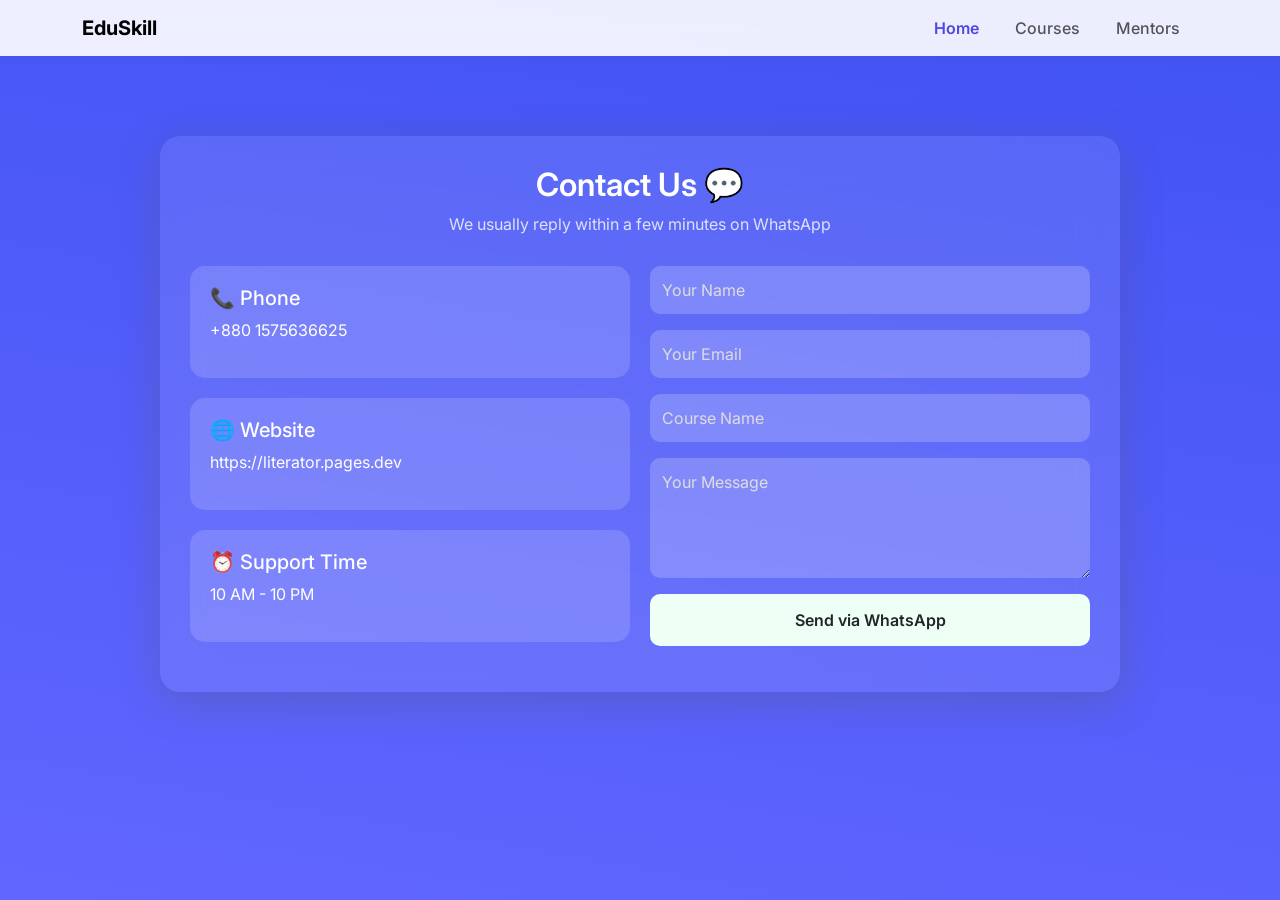
<file: contacts.html>
<!DOCTYPE html>
<html lang="en">
<head>
<meta charset="UTF-8">
<meta name="viewport" content="width=device-width, initial-scale=1.0">
<title>Contact Us</title>

<!-- Google Font -->
<link href="https://fonts.googleapis.com/css2?family=Inter:wght@300;400;600&display=swap" rel="stylesheet">

<!-- Bootstrap -->
<link href="https://cdn.jsdelivr.net/npm/bootstrap@5.3.2/dist/css/bootstrap.min.css" rel="stylesheet">

<style>

body{
  font-family: 'Inter', sans-serif;
  background: linear-gradient(190deg,#4153f4,#6166ff);
  min-height:100vh;
}

/* NAVBAR (UNCHANGED STYLE) */
.main-navbar{
  backdrop-filter:blur(10px);
  background:rgba(255,255,255,0.9);
  box-shadow:0 2px 10px rgba(0,0,0,0.05);
}

.nav-link{
  font-weight:500;
  margin:0 10px;
  position:relative;
}

.nav-link::after{
  content:"";
  position:absolute;
  width:0;
  height:2px;
  background:#4f46e5;
  left:0;
  bottom:0;
  transition:0.3s;
}

.nav-link:hover::after{
  width:100%;
}

.nav-link.active{
  color:#4f46e5 !important;
  font-weight:600;
}

/* NEW CONTACT DESIGN */
.contact-wrapper{
  max-width:1000px;
  margin:60px auto;
  padding:20px;
}

/* GLASS CARD */
.contact-card{
  backdrop-filter:blur(20px);
  background:rgba(255,255,255,0.1);
  border-radius:20px;
  padding:30px;
  box-shadow:0 10px 40px rgba(89, 87, 87, 0.3);
  color:#fff;
}

/* TITLE */
.contact-title{
  text-align:center;
  margin-bottom:30px;
}

.contact-title h2{
  font-size:32px;
  font-weight:600;
}

.contact-title p{
  opacity:0.8;
}

/* INFO BOX */
.info-box{
  background:rgba(255,255,255,0.15);
  padding:20px;
  border-radius:15px;
  margin-bottom:20px;
}

/* FORM */
.form-control{
  background:rgba(255,255,255,0.2);
  border:none;
  color:#fff;
  padding:12px;
  border-radius:10px;
}

.form-control::placeholder{
  color:#ddd;
}

.form-control:focus{
  box-shadow:none;
  background:rgba(255,255,255,0.25);
}

/* BUTTON */
.btn-send{
  background:#eefff5;
  border:none;
  padding:14px;
  border-radius:10px;
  font-weight:600;
  transition:0.3s;
}

.btn-send:hover{
  background:#2fff85;
}

/* GRID */
.contact-grid{
  display:grid;
  grid-template-columns:1fr 1fr;
  gap:20px;
}

/* MOBILE */
@media(max-width:768px){
  .contact-grid{
    grid-template-columns:1fr;
  }
}

</style>
</head>

<body>

<!-- NAVBAR -->
<nav class="navbar navbar-expand-lg main-navbar sticky-top">
<div class="container">

<a class="navbar-brand fw-bold" href="index.html">EduSkill</a>

<button class="navbar-toggler" type="button" data-bs-toggle="collapse" data-bs-target="#menu">
<span class="navbar-toggler-icon"></span>
</button>

<div class="collapse navbar-collapse" id="menu">
<ul class="navbar-nav ms-auto align-items-lg-center">

<li class="nav-item">
<a class="nav-link active" href="index.html">Home</a>
</li>

<li class="nav-item">
<a class="nav-link" href="courses.html">Courses</a>
</li>

<li class="nav-item">
<a class="nav-link" href="mentors.html">Mentors</a>
</li>

</ul>
</div>

</div>
</nav>

<!-- CONTACT -->
<div class="contact-wrapper">

<div class="contact-card">

<div class="contact-title">
<h2>Contact Us 💬</h2>
<p>We usually reply within a few minutes on WhatsApp</p>
</div>

<div class="contact-grid">

<!-- LEFT INFO -->
<div>

<div class="info-box">
<h5>📞 Phone</h5>
<p>+880 1575636625</p>
</div>

<div class="info-box">
<h5>🌐 Website</h5>
<p>https://literator.pages.dev</p>
</div>

<div class="info-box">
<h5>⏰ Support Time</h5>
<p>10 AM - 10 PM</p>
</div>

</div>

<!-- RIGHT FORM -->
<div>

<form id="contactForm">

<input type="text" name="name" class="form-control mb-3" placeholder="Your Name" required>

<input type="email" name="email" class="form-control mb-3" placeholder="Your Email" required>

<input type="text" name="course" class="form-control mb-3" placeholder="Course Name">

<textarea name="message" class="form-control mb-3" placeholder="Your Message" rows="4" required></textarea>

<button class="btn btn-send w-100">Send via WhatsApp</button>

</form>

</div>

</div>

</div>

</div>

<!-- JS -->
<script>

const form = document.getElementById('contactForm');

form.addEventListener('submit', function(e){
  e.preventDefault();

  const name = form.name.value.trim();
  const email = form.email.value.trim();
  const course = form.course.value.trim();
  const message = form.message.value.trim();

  if(!name || !email || !message){
    alert('Please fill all required fields');
    return;
  }

  const phoneNumber = "8801575636625";

  const text = `New Course Inquiry:%0A
Name: ${name}%0A
Email: ${email}%0A
Course: ${course}%0A
Message: ${message}`;

  const url = `https://wa.me/${phoneNumber}?text=${text}`;

  window.open(url, '_blank');
  form.reset();
});

</script>

<script src="https://cdn.jsdelivr.net/npm/bootstrap@5.3.2/dist/js/bootstrap.bundle.min.js"></script>

</body>
</html>
</file>
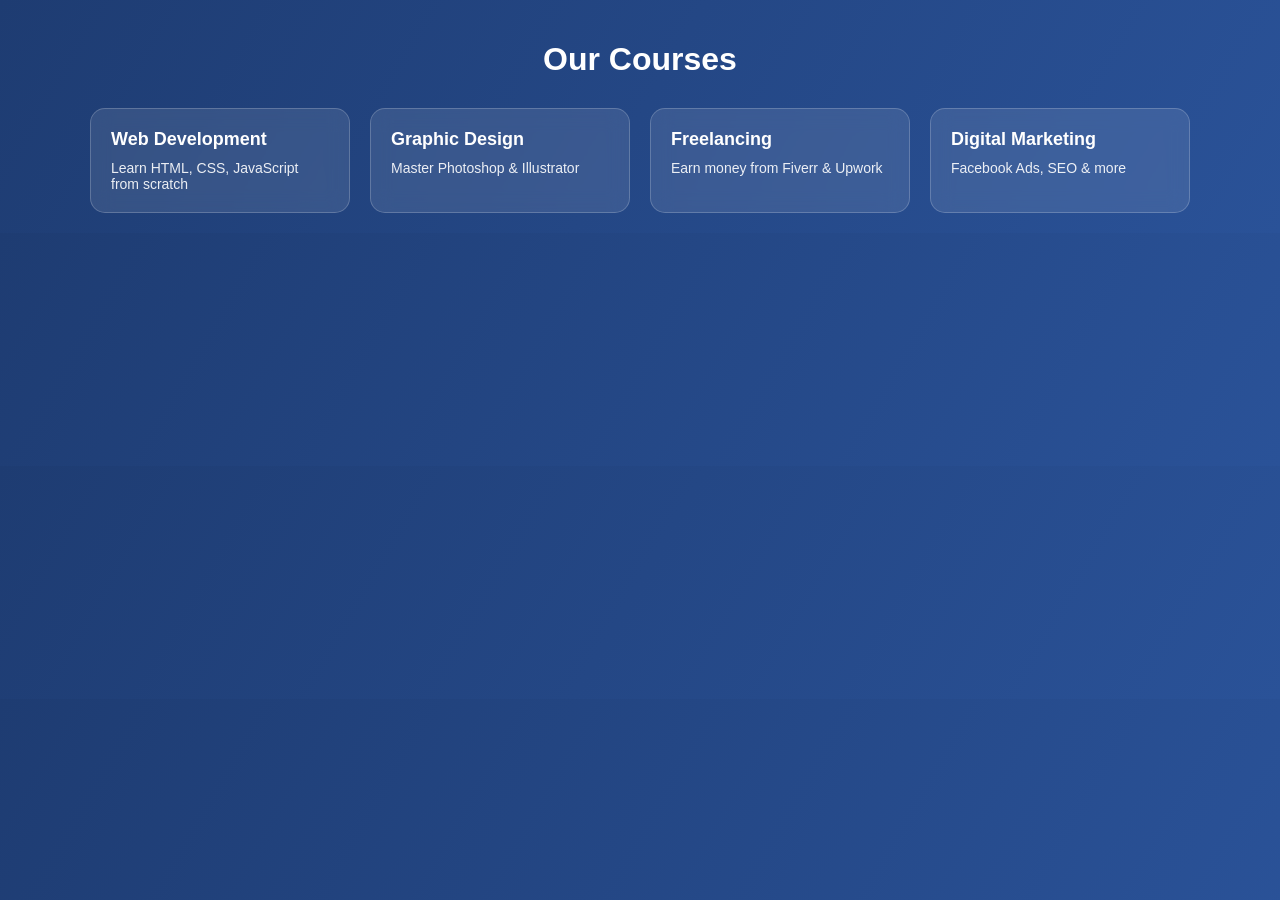
<file: courses.html>
<!DOCTYPE html>
<html lang="en">
<head>
<meta charset="UTF-8">
<meta name="viewport" content="width=device-width, initial-scale=1.0">
<title>Courses</title>

<style>
body{
  margin:0;
  font-family: 'Segoe UI', sans-serif;
  background: linear-gradient(120deg,#1e3c72,#2a5298);
  color:#fff;
}

/* Container */
.container{
  max-width:1100px;
  margin:auto;
  padding:20px;
}

/* Title */
h1{
  text-align:center;
  margin-bottom:30px;
}

/* Grid */
.courses{
  display:grid;
  grid-template-columns:repeat(auto-fit,minmax(250px,1fr));
  gap:20px;
}

/* Card */
.course-card{
  background: rgba(255,255,255,0.1);
  backdrop-filter: blur(10px);
  border-radius:15px;
  padding:20px;
  text-decoration:none;
  color:#fff;
  transition:0.3s;
  border:1px solid rgba(255,255,255,0.2);
}

.course-card:hover{
  transform: translateY(-5px);
  background: rgba(255,255,255,0.2);
}

/* Title */
.course-title{
  font-size:18px;
  font-weight:bold;
  margin-bottom:10px;
}

/* Description */
.course-desc{
  font-size:14px;
  opacity:0.9;
}

/* Mobile */
@media(max-width:600px){
  h1{
    font-size:22px;
  }
}
</style>
</head>

<body>

<div class="container">
  <h1>Our Courses</h1>

  <div class="courses">

    <!-- Course 1 -->
    <a href="course1.html" class="course-card">
      <div class="course-title">Web Development</div>
      <div class="course-desc">Learn HTML, CSS, JavaScript from scratch</div>
    </a>

    <!-- Course 2 -->
    <a href="course2.html" class="course-card">
      <div class="course-title">Graphic Design</div>
      <div class="course-desc">Master Photoshop & Illustrator</div>
    </a>

    <!-- Course 3 -->
    <a href="course3.html" class="course-card">
      <div class="course-title">Freelancing</div>
      <div class="course-desc">Earn money from Fiverr & Upwork</div>
    </a>

    <!-- Course 4 -->
    <a href="course4.html" class="course-card">
      <div class="course-title">Digital Marketing</div>
      <div class="course-desc">Facebook Ads, SEO & more</div>
    </a>

  </div>
</div>

</body>
</html>
</file>
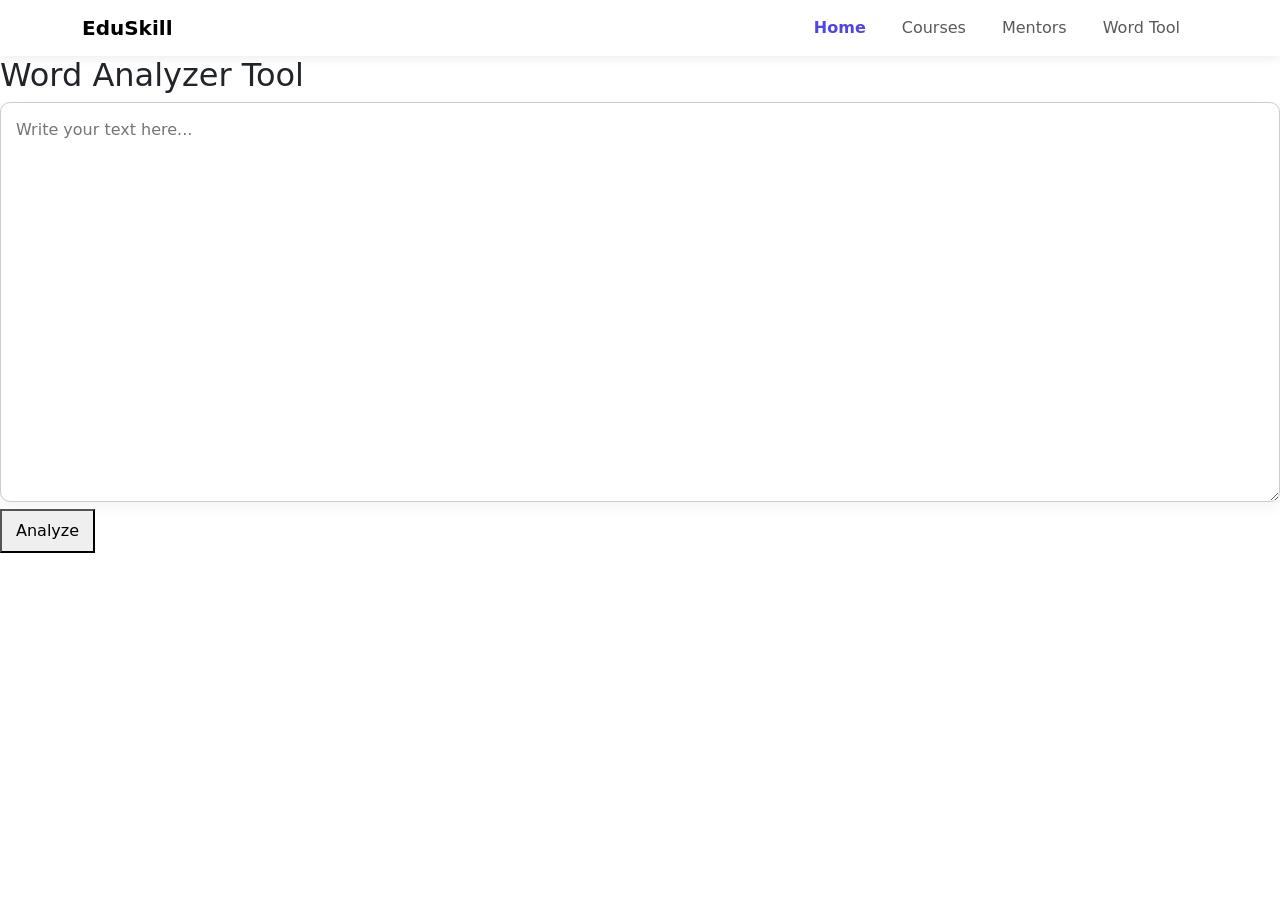
<file: wt.html>
<!DOCTYPE html>
<html lang="en">
<head>
<meta charset="UTF-8">
<meta name="viewport" content="width=device-width, initial-scale=1.0">


<title>Word Analyzer</title>
<style>

/* NAVBAR STYLE */

.main-navbar{
box-shadow:0 2px 10px rgba(0,0,0,0.08);
transition:0.3s;
}

/* NAV LINKS */

.nav-link{
font-weight:500;
margin:0 10px;
position:relative;
}

/* UNDERLINE HOVER EFFECT */

.nav-link::after{
content:"";
position:absolute;
width:0;
height:2px;
background:#4f46e5;
left:0;
bottom:0;
transition:0.3s;
}

.nav-link:hover::after{
width:100%;
}

/* ACTIVE LINK */

.nav-link.active{
color:#4f46e5 !important;
font-weight:600;
}

/* BUTTON */

.btn-main{
background:#4f46e5;
color:white;
border:none;
}

.btn-main:hover{
background:#4338ca;
}


.navbar-toggler{
border:none;
}

.navbar-toggler-icon{
background-image:url("data:image/svg+xml,%3csvg xmlns='http://www.w3.org/2000/svg' viewBox='0 0 30 30'%3e%3cpath stroke='rgba%280,0,0,0.7%29' stroke-width='2' d='M4 7h22M4 15h22M4 23h22'/%3e%3c/svg%3e");
}


.main-navbar{
backdrop-filter:blur(10px);
background:rgba(255,255,255,0.9);
}






body{
  font-family: Arial, sans-serif;
  background:#f4f4f4;
  margin:0;
  padding:0;
}

textarea{
width:100%;
min-height:400px;
padding:15px;
font-size:16px;
border-radius:10px;
border:1px solid #ccc;
resize:vertical;
box-shadow:0 5px 15px rgba(0,0,0,0.05);
}

button{
  padding:8px 14px;
  font-size:16px;
  margin-top:8px;
}
h3{
  margin-top:20px;
}
.item{
  margin:4px 0;
}




</style>
</head>

<link href="https://cdn.jsdelivr.net/npm/bootstrap@5.3.2/dist/css/bootstrap.min.css" rel="stylesheet">

<body>



<nav class="navbar navbar-expand-lg bg-white sticky-top main-navbar">

<div class="container">

<a class="navbar-brand fw-bold" href="index.html">
EduSkill
</a>

<button class="navbar-toggler" type="button" data-bs-toggle="collapse" data-bs-target="#navbarMenu">
<span class="navbar-toggler-icon"></span>
</button>

<div class="collapse navbar-collapse" id="navbarMenu">

<ul class="navbar-nav ms-auto align-items-lg-center">

<li class="nav-item">
<a class="nav-link active" href="index.html">Home</a>
</li>

<li class="nav-item">
<a class="nav-link" href="courses.html">Courses</a>
</li>

<li class="nav-item">
<a class="nav-link" href="mentors.html">Mentors</a>
</li>

<li class="nav-item">
<a class="nav-link" href="#">Word Tool</a>
</li>



</ul>

</div>

</div>

</nav>


























<h2>Word Analyzer Tool</h2>

<textarea id="inputText" placeholder="Write your text here..."></textarea>

<br>

<button onclick="analyze()">Analyze</button>

<div id="output"></div>

<script>
// stop words
const stopWords = new Set([
 "a","an","the","is","am","are","was","were","be","been","being",
 "of","to","in","on","at","for","with","by","about","as",
 "under","over","into","from","that","this","these","those",
 "where","one","or","and","but","if","so","because",
 "have","has","had","do","does","did","makes","make"
]);

// pronouns to remove from common words
const pronouns = new Set([
 "i","you","he","she","it","we","they","me","him","her","us","them",
 "my","your","his","her","its","our","their",
 "mine","yours","hers","ours","theirs",
  
  "s","not","also","point","link",
 "poem","writer","writers","poems","poets","only","like","use","than",
  "then","time","people","year","way","day","man","woman","life","child",
"world","school","state","group","country","problem","hand","part","place","week",
"system","question","work","number","night","point","home","water","room","mother",
"area","money","story","fact","month","lot","right","study","book","eye",
"job","word","side","kind","head","house","friend","door","city","car",
"face","others","level","education","power","effect","plan","interest","reason",
"art","war","history","party","change","morning","girl","guy","moment","air",
"teacher","force","idea","price","table","court","health","person","office",
"relationship","city","moment",
]);

// confusing / academic words list (extendable)
const confusingWords = new Set([
 "detailed","description","characters","represent","deeper",
 "concept","symbol","technique","allegory","spiritual","moral",
 "physical","unforgettable","brightness","suffering","reinforces"
]);

function analyze(){
  const text = document.getElementById("inputText").value;
  let words = text
    .replace(/[^a-zA-Z\s]/g," ")
    .toLowerCase()
    .split(/\s+/)
    .filter(w => w && !stopWords.has(w));

  let freq = {};
  words.forEach(w => freq[w] = (freq[w] || 0) + 1);

  // Common words: frequency > 1 and not pronoun
  let commonWords = Object.keys(freq)
    .filter(w => freq[w] > 1 && !pronouns.has(w))
    .sort((a,b) => freq[b] - freq[a]);

  // Hard words: single occurrence and confusing or long
  let hardWords = Object.keys(freq)
    .filter(w =>
      freq[w] === 1 &&            // not common
      (confusingWords.has(w) || w.length >= 8)
    );

  let html = "<h3>Common words:</h3>";
  if(commonWords.length === 0){
    html += "<p>None</p>";
  } else {
    commonWords.forEach((w,i)=>{
      html += `<div class="item">${i+1}. ${w} — ${freq[w]}</div>`;
    });
  }

  html += "<h3>Hard spelled words:</h3>";
  if(hardWords.length === 0){
    html += "<p>None</p>";
  } else {
    hardWords.forEach((w,i)=>{
      html += `<div class="item">${i+1}. ${w}</div>`;
    });
  }

  document.getElementById("output").innerHTML = html;
}





</script>

<!-- Bootstrap (ALWAYS LAST) -->
<script src="https://cdn.jsdelivr.net/npm/bootstrap@5.3.2/dist/js/bootstrap.bundle.min.js"></script>

</body>
</html>
</file>
